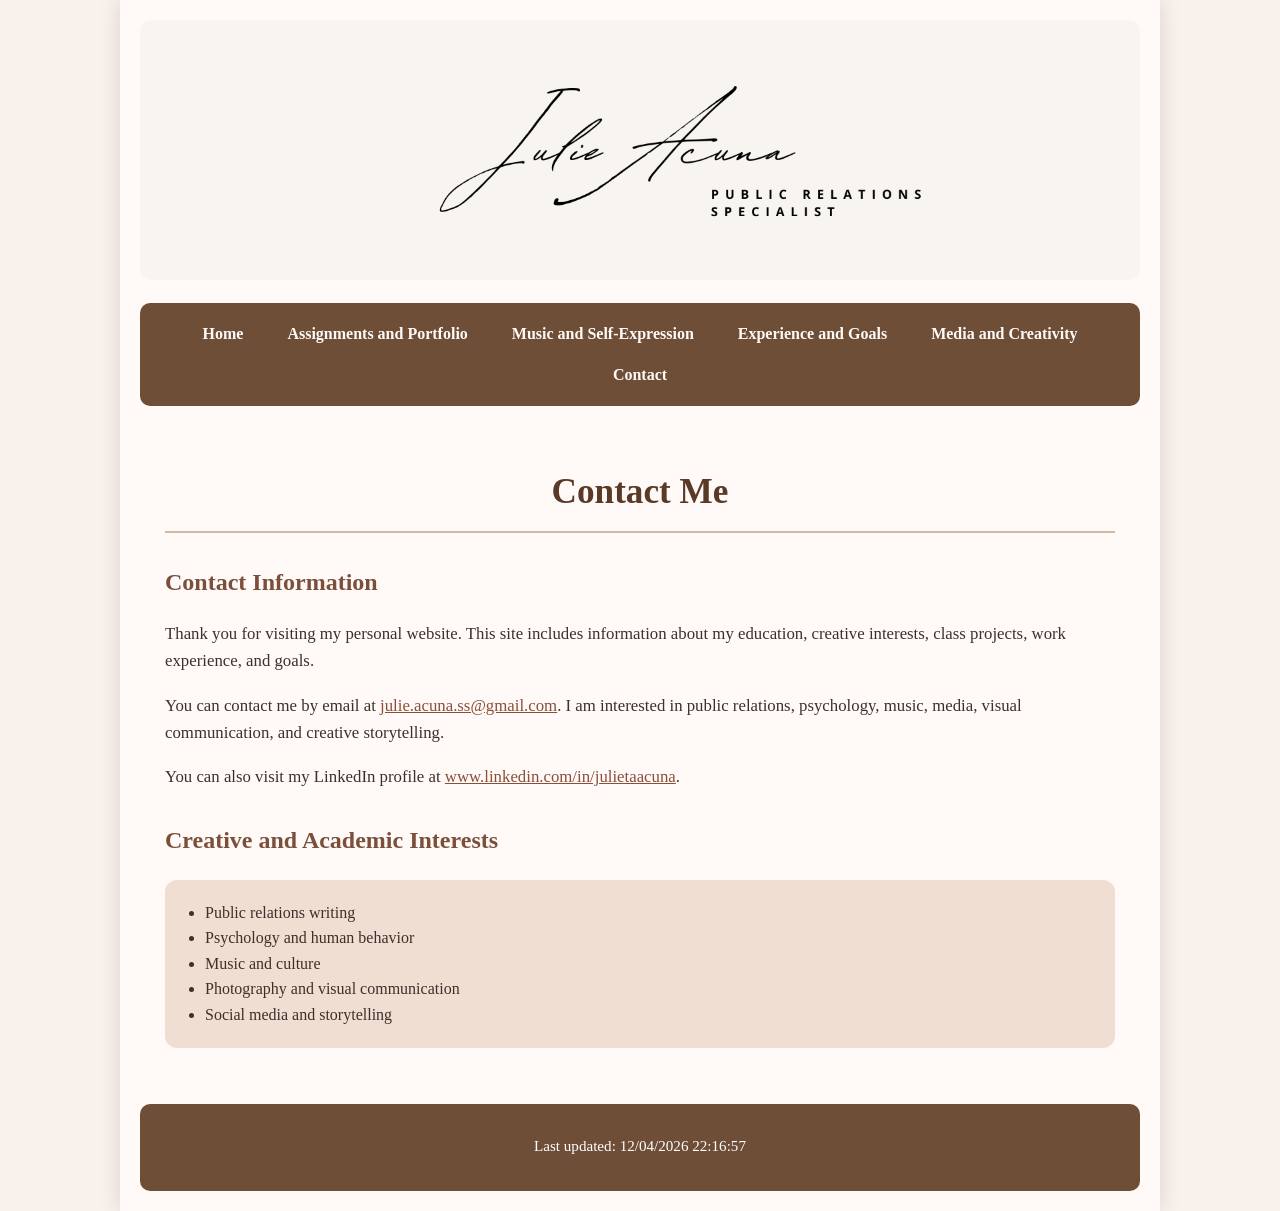
<file: contact.html>
<!DOCTYPE html>
<html lang="en">
<head>
    <meta charset="UTF-8">
    <meta name="description" content="Contact page for Julie Acuna, including email, LinkedIn, academic interests, and creative communication interests.">
    <meta name="keywords" content="Julie Acuna, contact, email, LinkedIn, public relations, psychology, media, visual communication">
    <meta name="author" content="Julie Acuna">
    <meta name="viewport" content="width=device-width, initial-scale=1.0">

    <title>Contact | Julie Acuna</title>

    <link rel="stylesheet" href="style.css">
</head>

<body>

    <div id="wrapper">

        <div id="header">
            <img src="header.png" alt="Julie Acuna website header">
        </div>

        <nav>
            <ul>
                <li><a href="index.html">Home</a></li>
                <li><a href="portfolio.html">Assignments and Portfolio</a></li>
                <li><a href="music.html">Music and Self-Expression</a></li>
                <li><a href="experience.html">Experience and Goals</a></li>
                <li><a href="media.html">Media and Creativity</a></li>
                <li><a href="contact.html">Contact</a></li>
            </ul>
        </nav>

        <main>

            <h1>Contact Me</h1>

            <h2>Contact Information</h2>

            <p>
                Thank you for visiting my personal website. This site includes information about my education, creative interests, class projects, work experience, and goals.
            </p>

            <p>
                You can contact me by email at 
                <a href="mailto:julie.acuna.ss@gmail.com">julie.acuna.ss@gmail.com</a>.
                I am interested in public relations, psychology, music, media, visual communication, and creative storytelling.
            </p>

            <p>
                You can also visit my LinkedIn profile at 
                <a href="https://www.linkedin.com/in/julietaacuna" target="_blank">www.linkedin.com/in/julietaacuna</a>.
            </p>

            <h2>Creative and Academic Interests</h2>

            <ul class="contact-list">
                <li>Public relations writing</li>
                <li>Psychology and human behavior</li>
                <li>Music and culture</li>
                <li>Photography and visual communication</li>
                <li>Social media and storytelling</li>
            </ul>

        </main>

        <footer>
            <p>
                Last updated:
                <script>
                    document.write(document.lastModified);
                </script>
            </p>
        </footer>

    </div>

</body>
</html>
</file>
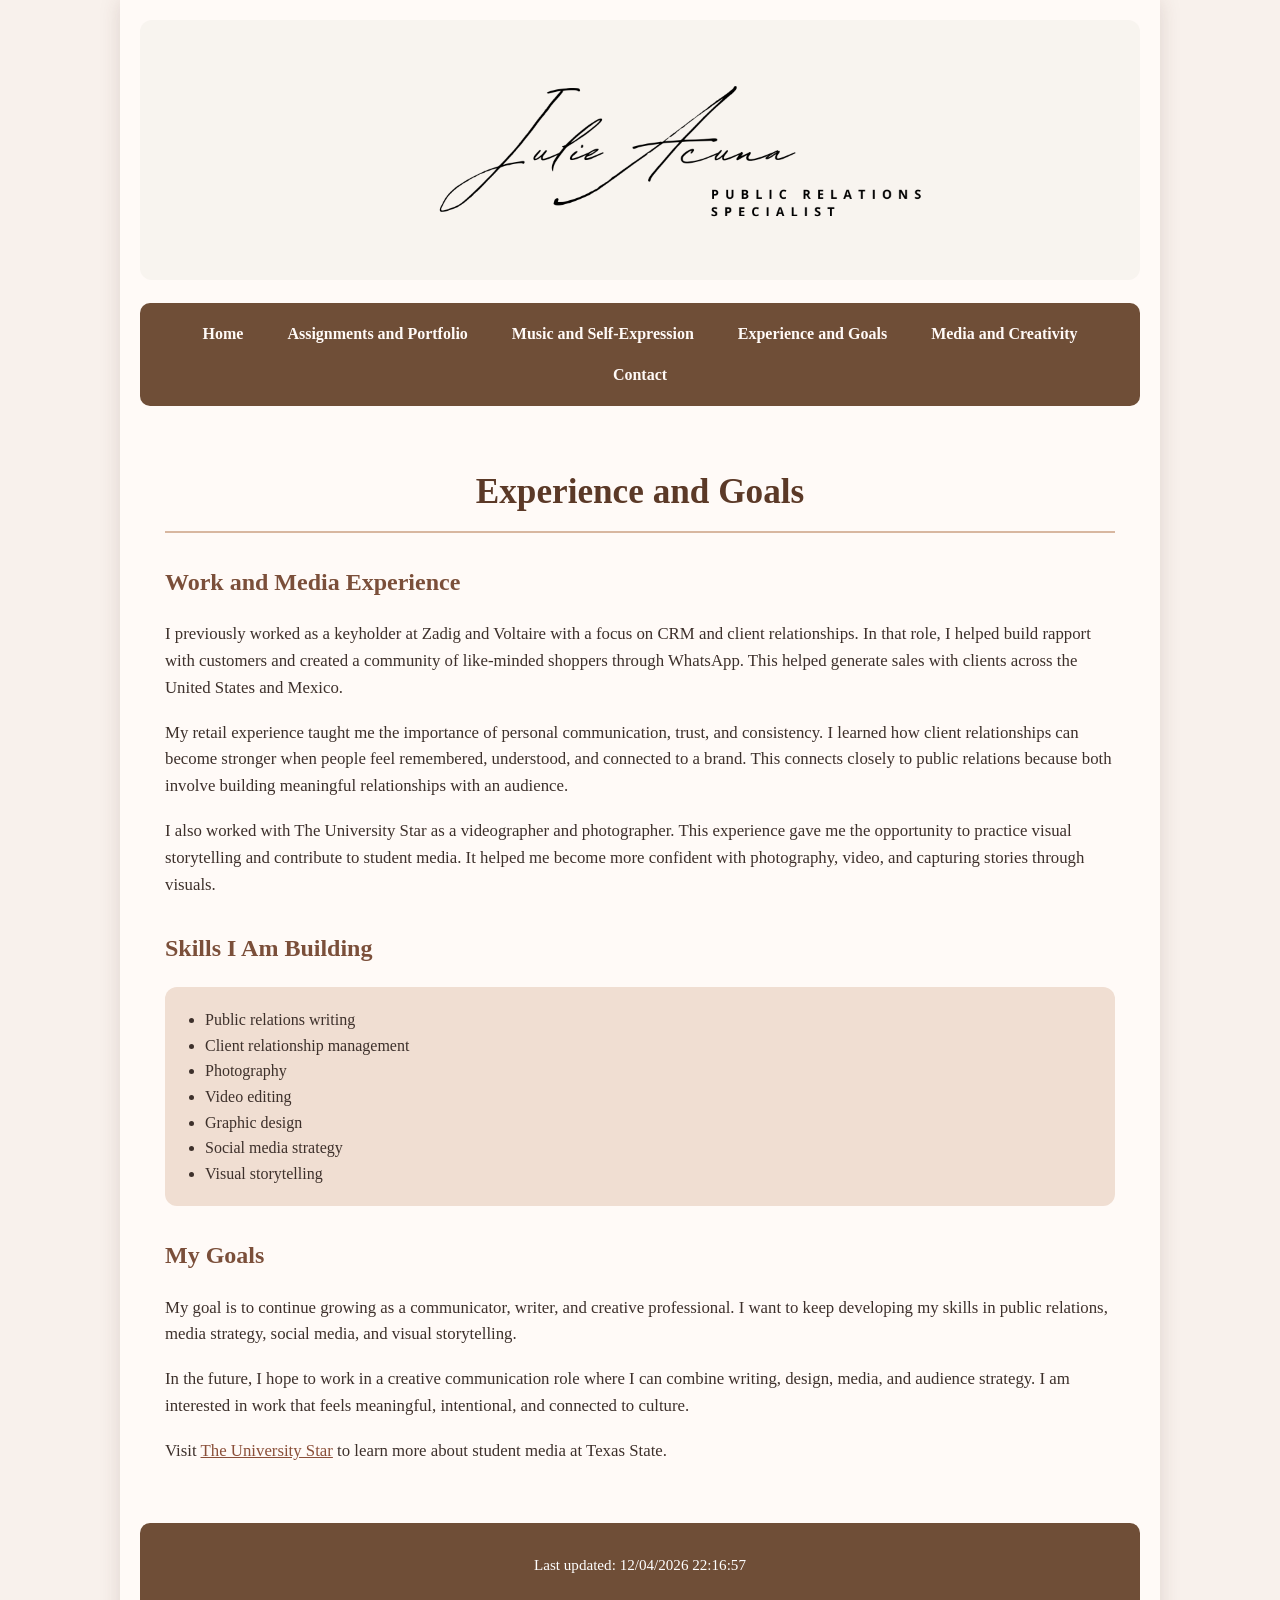
<file: experience.html>
<!DOCTYPE html>
<html lang="en">
<head>
    <meta charset="UTF-8">
    <meta name="description" content="Experience and goals page for Julie Acuna, featuring work experience, media experience, public relations skills, and career goals.">
    <meta name="keywords" content="Julie Acuna, experience, goals, public relations, CRM, Zadig and Voltaire, The University Star, photography, video">
    <meta name="author" content="Julie Acuna">
    <meta name="viewport" content="width=device-width, initial-scale=1.0">

    <title>Experience and Goals | Julie Acuna</title>

    <link rel="stylesheet" href="style.css">
</head>

<body>

    <div id="wrapper">

        <div id="header">
            <img src="header.png" alt="Julie Acuna website header">
        </div>

        <nav>
            <ul>
                <li><a href="index.html">Home</a></li>
                <li><a href="portfolio.html">Assignments and Portfolio</a></li>
                <li><a href="music.html">Music and Self-Expression</a></li>
                <li><a href="experience.html">Experience and Goals</a></li>
                <li><a href="media.html">Media and Creativity</a></li>
                <li><a href="contact.html">Contact</a></li>
            </ul>
        </nav>

        <main>

            <h1>Experience and Goals</h1>

            <h2>Work and Media Experience</h2>

            <p>
                I previously worked as a keyholder at Zadig and Voltaire with a focus on CRM and client relationships. In that role, I helped build rapport with customers and created a community of like-minded shoppers through WhatsApp. This helped generate sales with clients across the United States and Mexico.
            </p>

            <p>
                My retail experience taught me the importance of personal communication, trust, and consistency. I learned how client relationships can become stronger when people feel remembered, understood, and connected to a brand. This connects closely to public relations because both involve building meaningful relationships with an audience.
            </p>

            <p>
                I also worked with The University Star as a videographer and photographer. This experience gave me the opportunity to practice visual storytelling and contribute to student media. It helped me become more confident with photography, video, and capturing stories through visuals.
            </p>

            <h2>Skills I Am Building</h2>

            <ul class="skills-list">
                <li>Public relations writing</li>
                <li>Client relationship management</li>
                <li>Photography</li>
                <li>Video editing</li>
                <li>Graphic design</li>
                <li>Social media strategy</li>
                <li>Visual storytelling</li>
            </ul>

            <h2>My Goals</h2>

            <p>
                My goal is to continue growing as a communicator, writer, and creative professional. I want to keep developing my skills in public relations, media strategy, social media, and visual storytelling.
            </p>

            <p>
                In the future, I hope to work in a creative communication role where I can combine writing, design, media, and audience strategy. I am interested in work that feels meaningful, intentional, and connected to culture.
            </p>

            <p>
                Visit <a href="https://universitystar.com" target="_blank">The University Star</a> to learn more about student media at Texas State.
            </p>

        </main>

        <footer>
            <p>
                Last updated:
                <script>
                    document.write(document.lastModified);
                </script>
            </p>
        </footer>

    </div>

</body>
</html>
</file>
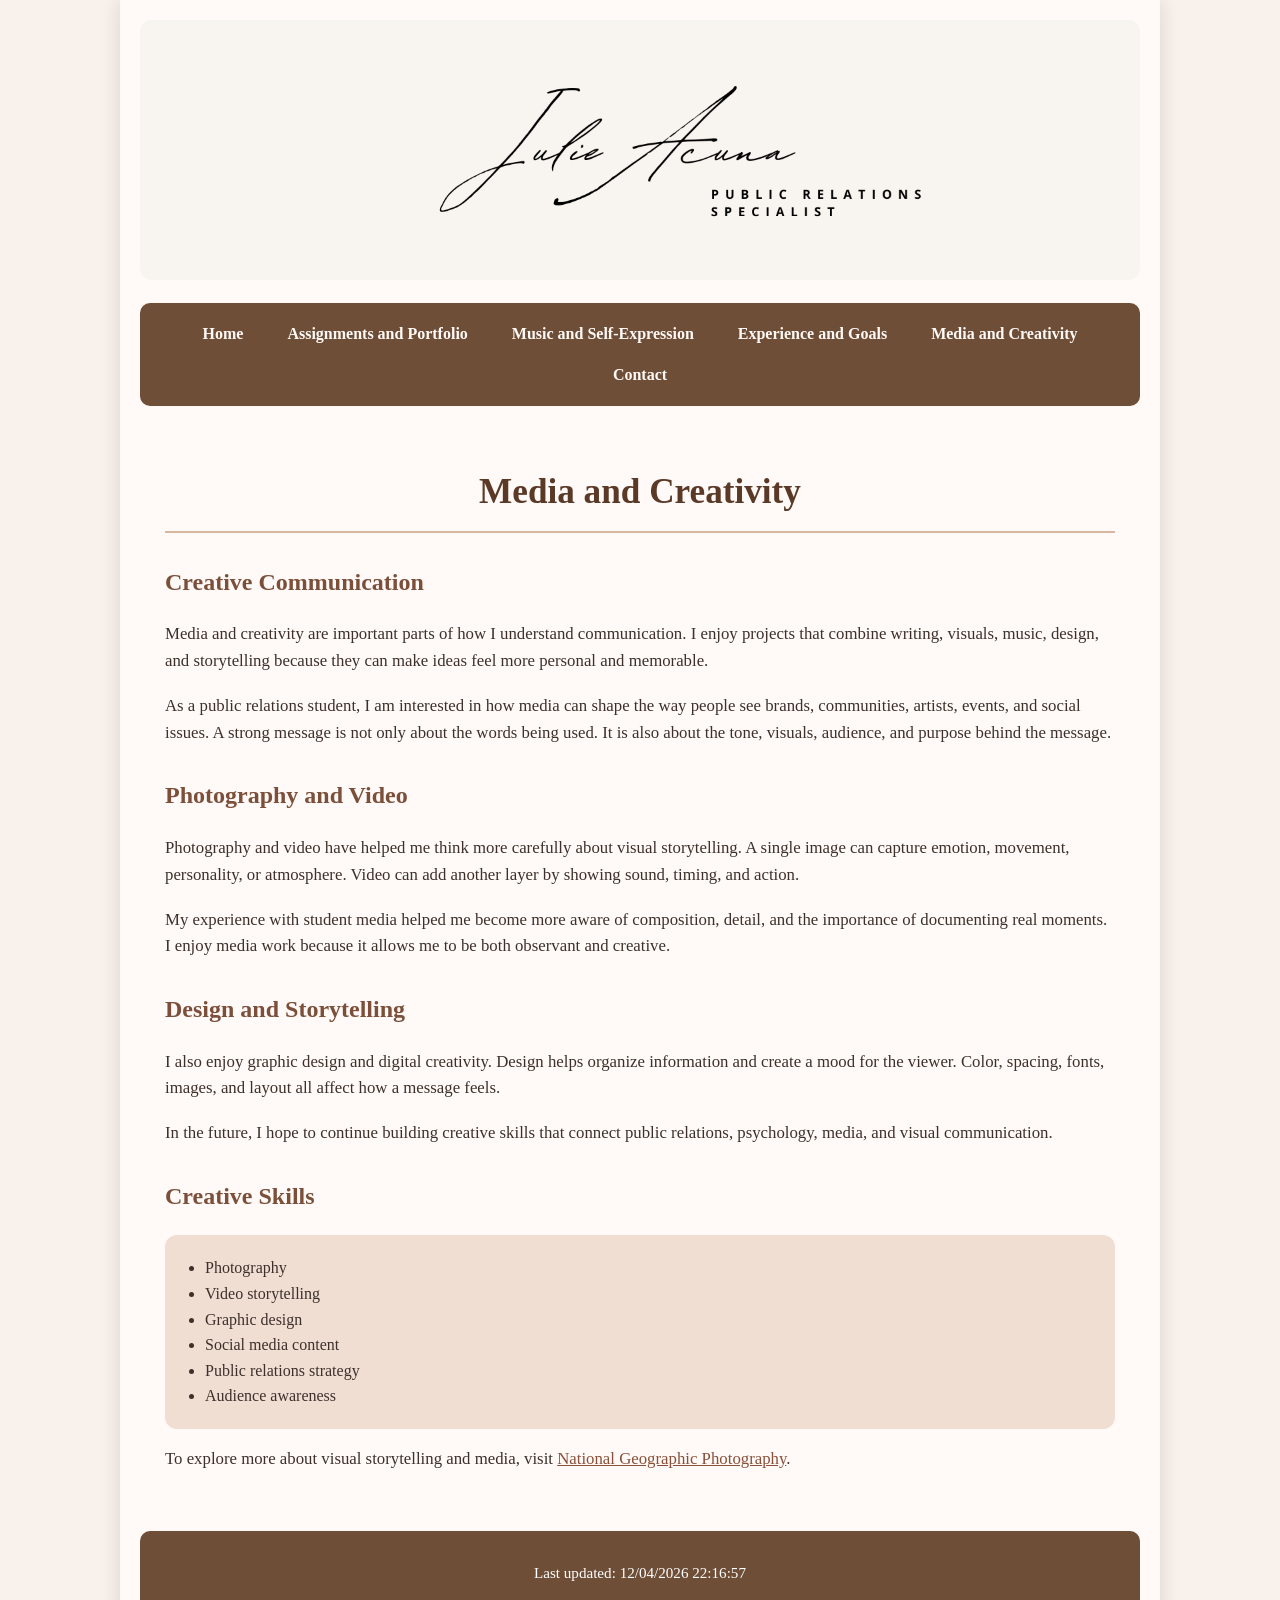
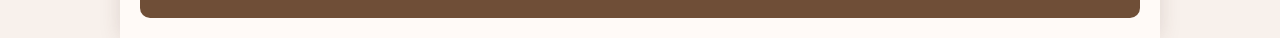
<file: media.html>
<!DOCTYPE html>
<html lang="en">
<head>
    <meta charset="UTF-8">
    <meta name="description" content="Media and creativity page for Julie Acuna, featuring photography, video, design, storytelling, and visual communication interests.">
    <meta name="keywords" content="Julie Acuna, media, creativity, photography, video, design, storytelling, public relations, visual communication">
    <meta name="author" content="Julie Acuna">
    <meta name="viewport" content="width=device-width, initial-scale=1.0">

    <title>Media and Creativity | Julie Acuna</title>

    <link rel="stylesheet" href="style.css">
</head>

<body>

    <div id="wrapper">

        <div id="header">
            <img src="header.png" alt="Julie Acuna website header">
        </div>

        <nav>
            <ul>
                <li><a href="index.html">Home</a></li>
                <li><a href="portfolio.html">Assignments and Portfolio</a></li>
                <li><a href="music.html">Music and Self-Expression</a></li>
                <li><a href="experience.html">Experience and Goals</a></li>
                <li><a href="media.html">Media and Creativity</a></li>
                <li><a href="contact.html">Contact</a></li>
            </ul>
        </nav>

        <main>

            <h1>Media and Creativity</h1>

            <h2>Creative Communication</h2>

            <p>
                Media and creativity are important parts of how I understand communication. I enjoy projects that combine writing, visuals, music, design, and storytelling because they can make ideas feel more personal and memorable.
            </p>

            <p>
                As a public relations student, I am interested in how media can shape the way people see brands, communities, artists, events, and social issues. A strong message is not only about the words being used. It is also about the tone, visuals, audience, and purpose behind the message.
            </p>

            <h2>Photography and Video</h2>

            <p>
                Photography and video have helped me think more carefully about visual storytelling. A single image can capture emotion, movement, personality, or atmosphere. Video can add another layer by showing sound, timing, and action.
            </p>

            <p>
                My experience with student media helped me become more aware of composition, detail, and the importance of documenting real moments. I enjoy media work because it allows me to be both observant and creative.
            </p>

            <h2>Design and Storytelling</h2>

            <p>
                I also enjoy graphic design and digital creativity. Design helps organize information and create a mood for the viewer. Color, spacing, fonts, images, and layout all affect how a message feels.
            </p>

            <p>
                In the future, I hope to continue building creative skills that connect public relations, psychology, media, and visual communication.
            </p>

            <h2>Creative Skills</h2>

            <ul class="skills-list">
                <li>Photography</li>
                <li>Video storytelling</li>
                <li>Graphic design</li>
                <li>Social media content</li>
                <li>Public relations strategy</li>
                <li>Audience awareness</li>
            </ul>

            <p>
                To explore more about visual storytelling and media, visit 
                <a href="https://www.nationalgeographic.com/photography/" target="_blank">National Geographic Photography</a>.
            </p>

        </main>

        <footer>
            <p>
                Last updated:
                <script>
                    document.write(document.lastModified);
                </script>
            </p>
        </footer>

    </div>

</body>
</html>
</file>
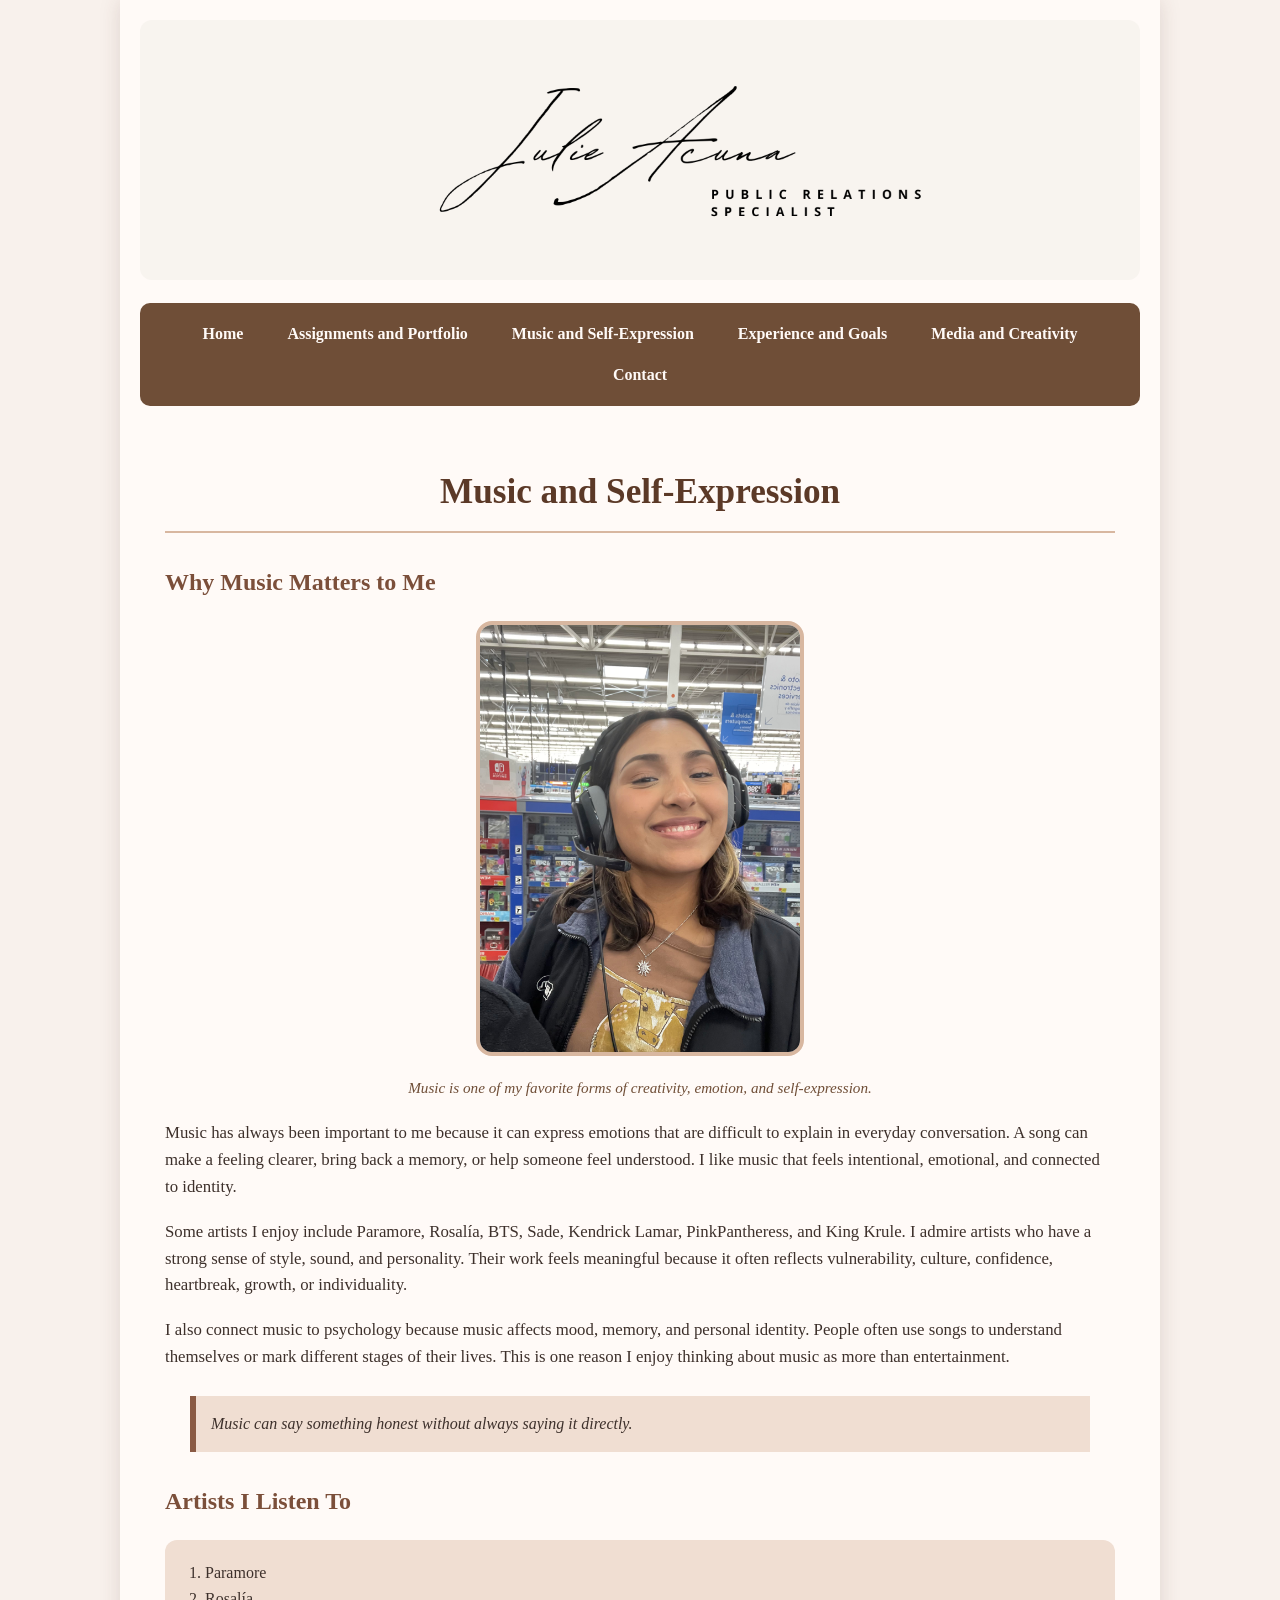
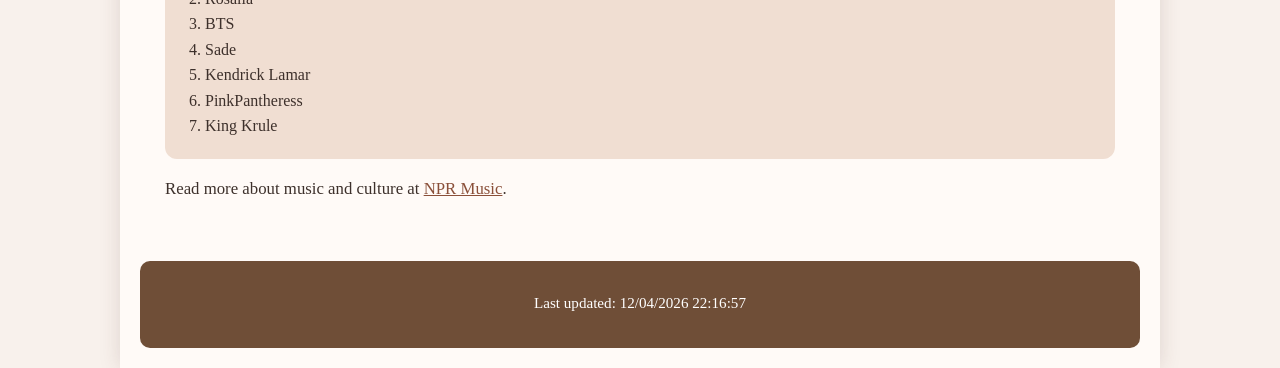
<file: music.html>
<!DOCTYPE html>
<html lang="en">
<head>
    <meta charset="UTF-8">
    <meta name="description" content="Music and self-expression page for Julie Acuna, exploring music, emotion, identity, psychology, and favorite artists.">
    <meta name="keywords" content="Julie Acuna, music, self-expression, psychology, identity, Paramore, Rosalía, BTS, Sade, Kendrick Lamar">
    <meta name="author" content="Julie Acuna">
    <meta name="viewport" content="width=device-width, initial-scale=1.0">

    <title>Music and Self-Expression | Julie Acuna</title>

    <link rel="stylesheet" href="style.css">
</head>

<body>

    <div id="wrapper">

        <div id="header">
            <img src="header.png" alt="Julie Acuna website header">
        </div>

        <nav>
            <ul>
                <li><a href="index.html">Home</a></li>
                <li><a href="portfolio.html">Assignments and Portfolio</a></li>
                <li><a href="music.html">Music and Self-Expression</a></li>
                <li><a href="experience.html">Experience and Goals</a></li>
                <li><a href="media.html">Media and Creativity</a></li>
                <li><a href="contact.html">Contact</a></li>
            </ul>
        </nav>

        <main>

            <h1>Music and Self-Expression</h1>

            <h2>Why Music Matters to Me</h2>

            <figure>
                <img class="content-photo" src="img_2035.jpeg" alt="Music related photo">
                <figcaption>Music is one of my favorite forms of creativity, emotion, and self-expression.</figcaption>
            </figure>

            <p>
                Music has always been important to me because it can express emotions that are difficult to explain in everyday conversation. A song can make a feeling clearer, bring back a memory, or help someone feel understood. I like music that feels intentional, emotional, and connected to identity.
            </p>

            <p>
                Some artists I enjoy include Paramore, Rosalía, BTS, Sade, Kendrick Lamar, PinkPantheress, and King Krule. I admire artists who have a strong sense of style, sound, and personality. Their work feels meaningful because it often reflects vulnerability, culture, confidence, heartbreak, growth, or individuality.
            </p>

            <p>
                I also connect music to psychology because music affects mood, memory, and personal identity. People often use songs to understand themselves or mark different stages of their lives. This is one reason I enjoy thinking about music as more than entertainment.
            </p>

            <blockquote>
                Music can say something honest without always saying it directly.
            </blockquote>

            <h2>Artists I Listen To</h2>

            <ol>
                <li>Paramore</li>
                <li>Rosalía</li>
                <li>BTS</li>
                <li>Sade</li>
                <li>Kendrick Lamar</li>
                <li>PinkPantheress</li>
                <li>King Krule</li>
            </ol>

            <p>
                Read more about music and culture at <a href="https://www.npr.org/music" target="_blank">NPR Music</a>.
            </p>

        </main>

        <footer>
            <p>
                Last updated:
                <script>
                    document.write(document.lastModified);
                </script>
            </p>
        </footer>

    </div>

</body>
</html>
</file>
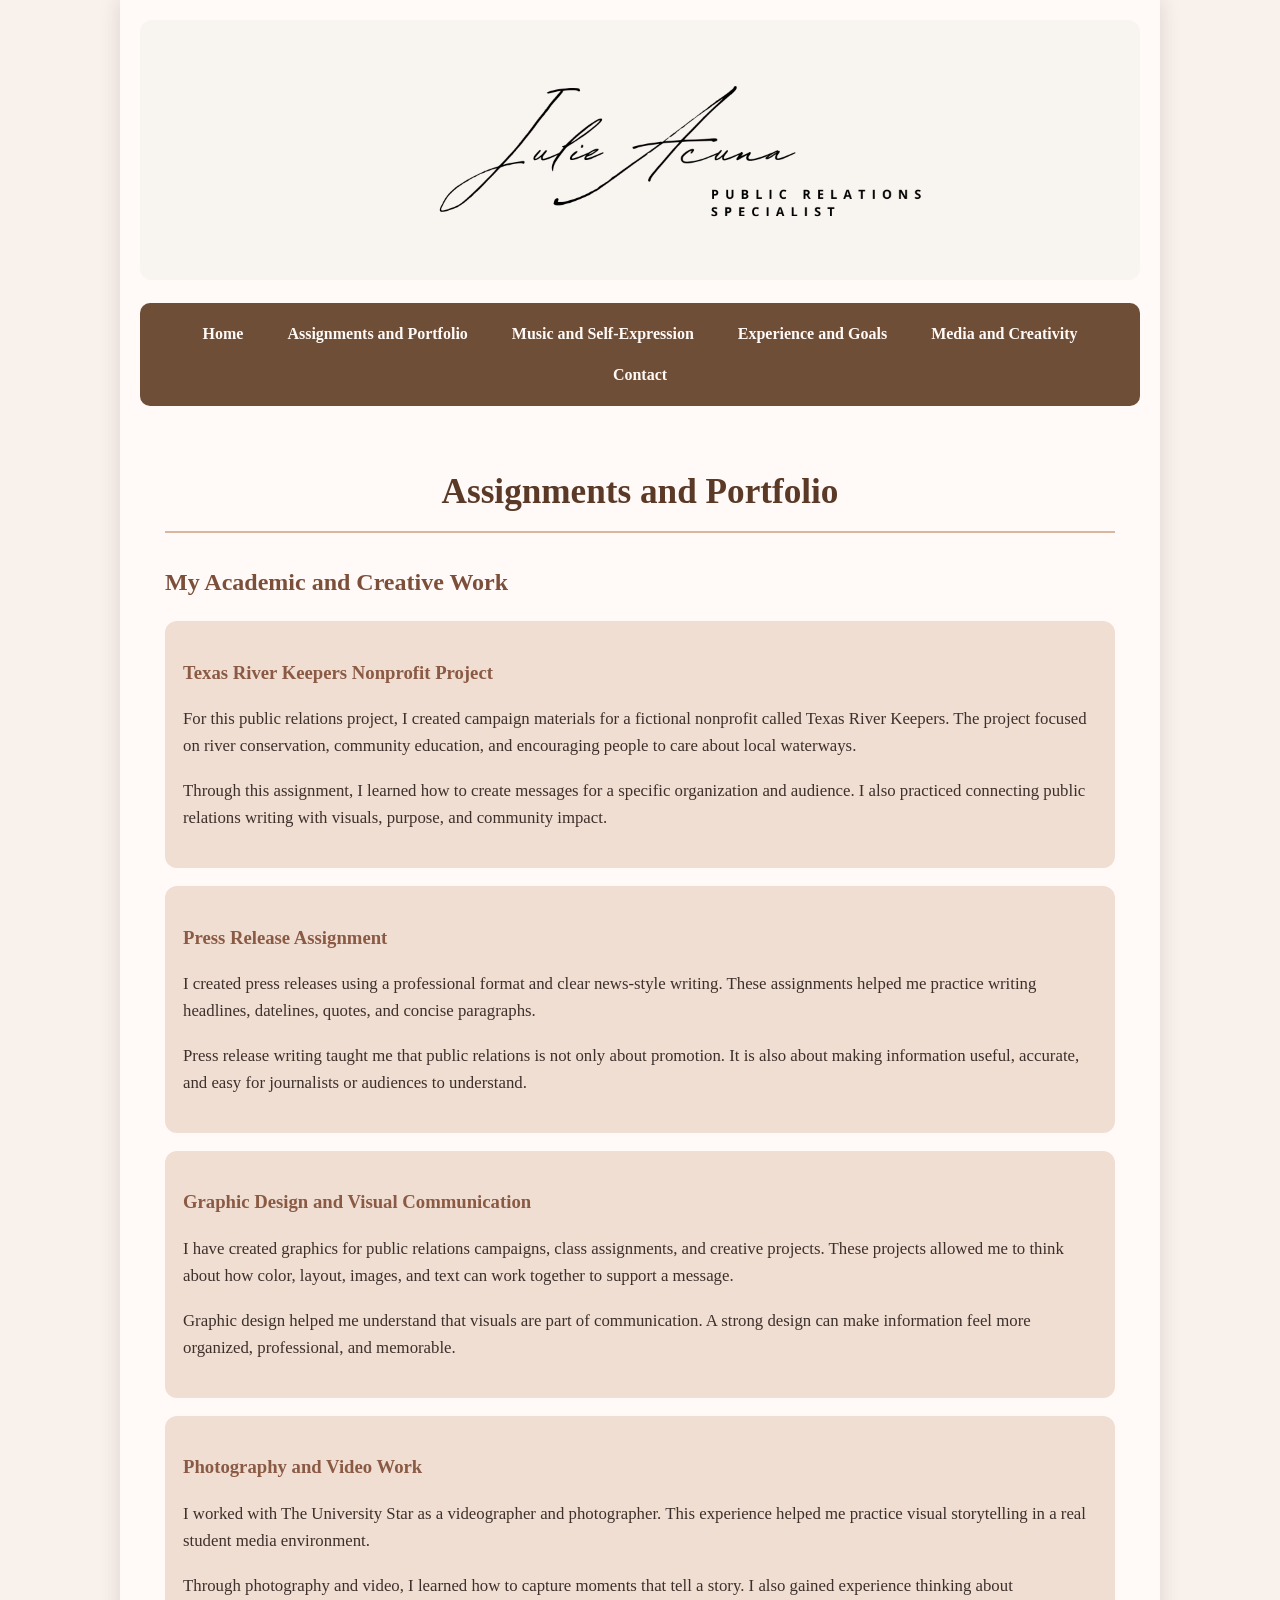
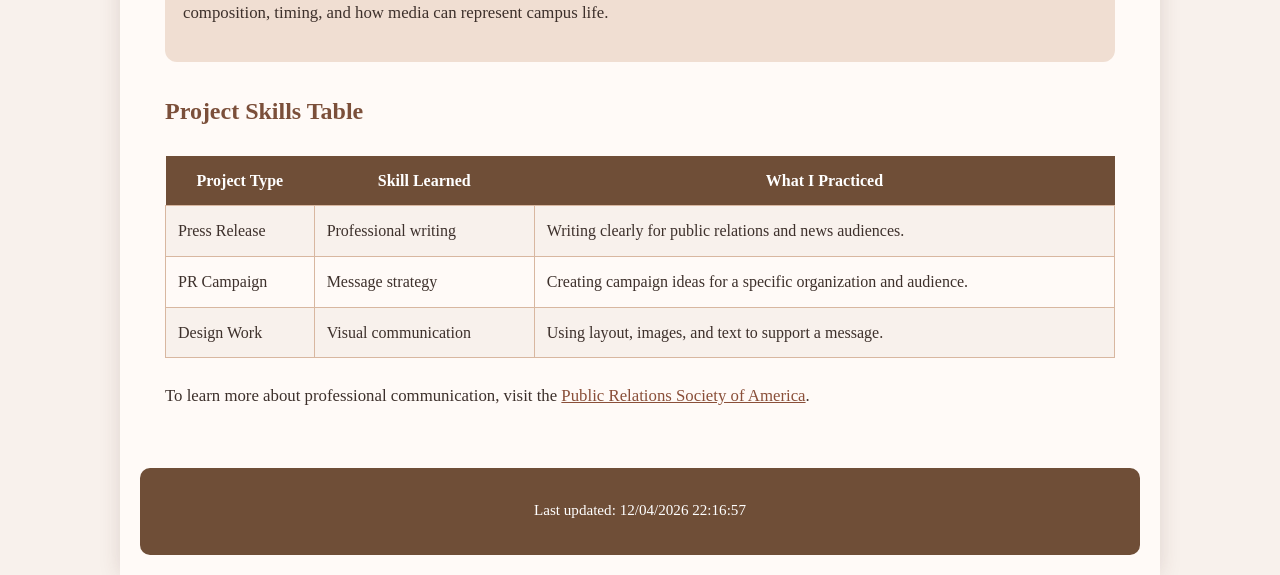
<file: portfolio.html>
<!DOCTYPE html>
<html lang="en">
<head>
    <meta charset="UTF-8">
    <meta name="description" content="Assignments and portfolio page for Julie Acuna, featuring academic projects, public relations work, design, photography, and video experience.">
    <meta name="keywords" content="Julie Acuna, portfolio, assignments, public relations, Texas River Keepers, press release, graphic design, photography">
    <meta name="author" content="Julie Acuna">
    <meta name="viewport" content="width=device-width, initial-scale=1.0">

    <title>Assignments and Portfolio | Julie Acuna</title>

    <link rel="stylesheet" href="style.css">
</head>

<body>

    <div id="wrapper">

        <div id="header">
            <img src="header.png" alt="Julie Acuna website header">
        </div>

        <nav>
            <ul>
                <li><a href="index.html">Home</a></li>
                <li><a href="portfolio.html">Assignments and Portfolio</a></li>
                <li><a href="music.html">Music and Self-Expression</a></li>
                <li><a href="experience.html">Experience and Goals</a></li>
                <li><a href="media.html">Media and Creativity</a></li>
                <li><a href="contact.html">Contact</a></li>
            </ul>
        </nav>

        <main>

            <h1>Assignments and Portfolio</h1>

            <h2>My Academic and Creative Work</h2>

            <ul class="project-list">
                <li>
                    <h3>Texas River Keepers Nonprofit Project</h3>
                    <p>
                        For this public relations project, I created campaign materials for a fictional nonprofit called Texas River Keepers. The project focused on river conservation, community education, and encouraging people to care about local waterways.
                    </p>
                    <p>
                        Through this assignment, I learned how to create messages for a specific organization and audience. I also practiced connecting public relations writing with visuals, purpose, and community impact.
                    </p>
                </li>

                <li>
                    <h3>Press Release Assignment</h3>
                    <p>
                        I created press releases using a professional format and clear news-style writing. These assignments helped me practice writing headlines, datelines, quotes, and concise paragraphs.
                    </p>
                    <p>
                        Press release writing taught me that public relations is not only about promotion. It is also about making information useful, accurate, and easy for journalists or audiences to understand.
                    </p>
                </li>

                <li>
                    <h3>Graphic Design and Visual Communication</h3>
                    <p>
                        I have created graphics for public relations campaigns, class assignments, and creative projects. These projects allowed me to think about how color, layout, images, and text can work together to support a message.
                    </p>
                    <p>
                        Graphic design helped me understand that visuals are part of communication. A strong design can make information feel more organized, professional, and memorable.
                    </p>
                </li>

                <li>
                    <h3>Photography and Video Work</h3>
                    <p>
                        I worked with The University Star as a videographer and photographer. This experience helped me practice visual storytelling in a real student media environment.
                    </p>
                    <p>
                        Through photography and video, I learned how to capture moments that tell a story. I also gained experience thinking about composition, timing, and how media can represent campus life.
                    </p>
                </li>
            </ul>

            <h2>Project Skills Table</h2>

            <table>
                <tr>
                    <th>Project Type</th>
                    <th>Skill Learned</th>
                    <th>What I Practiced</th>
                </tr>
                <tr>
                    <td>Press Release</td>
                    <td>Professional writing</td>
                    <td>Writing clearly for public relations and news audiences.</td>
                </tr>
                <tr>
                    <td>PR Campaign</td>
                    <td>Message strategy</td>
                    <td>Creating campaign ideas for a specific organization and audience.</td>
                </tr>
                <tr>
                    <td>Design Work</td>
                    <td>Visual communication</td>
                    <td>Using layout, images, and text to support a message.</td>
                </tr>
            </table>

            <p>
                To learn more about professional communication, visit the 
                <a href="https://www.prsa.org/" target="_blank">Public Relations Society of America</a>.
            </p>

        </main>

        <footer>
            <p>
                Last updated:
                <script>
                    document.write(document.lastModified);
                </script>
            </p>
        </footer>

    </div>

</body>
</html>
</file>
<file: style.css>
/* Julie Acuna Project 2 CSS */

body {
    background-color: #f8f1ec;
    color: #3d302b;
    font-family: Georgia, "Times New Roman", serif;
    margin: 0;
    padding: 0;
    line-height: 1.6;
}

#wrapper {
    width: 85%;
    max-width: 1000px;
    margin: 0 auto;
    background-color: #fffaf7;
    padding: 20px;
    box-shadow: 0 0 20px rgba(80, 50, 40, 0.15);
}

#header {
    text-align: center;
    margin-bottom: 15px;
}

#header img {
    width: 100%;
    max-height: 260px;
    object-fit: cover;
    border-radius: 12px;
}

nav {
    background-color: #6f4e37;
    padding: 10px;
    border-radius: 10px;
    margin-bottom: 25px;
}

nav ul {
    list-style-type: none;
    margin: 0;
    padding: 0;
    text-align: center;
}

nav li {
    display: inline-block;
    margin: 8px;
}

nav a {
    color: #fffaf7;
    text-decoration: none;
    font-weight: bold;
    padding: 8px 12px;
    border-radius: 20px;
}

nav a:hover {
    background-color: #d8b7a0;
    color: #3d302b;
}

main {
    padding: 10px 25px;
}

h1 {
    color: #5b3927;
    text-align: center;
    font-size: 2.2em;
    border-bottom: 2px solid #d8b7a0;
    padding-bottom: 10px;
}

h2 {
    color: #7b4f3a;
    margin-top: 30px;
}

h3 {
    color: #8a5a44;
}

p {
    font-size: 1.05em;
    margin-bottom: 18px;
}

a {
    color: #8a4f39;
}

a:hover {
    color: #b06f53;
}

.profile-photo {
    width: 280px;
    max-width: 100%;
    display: block;
    margin: 20px auto;
    border-radius: 16px;
    border: 4px solid #d8b7a0;
}

.content-photo {
    width: 320px;
    max-width: 100%;
    display: block;
    margin: 20px auto;
    border-radius: 16px;
    border: 4px solid #d8b7a0;
}

figure {
    text-align: center;
    margin: 20px auto;
}

figcaption {
    font-style: italic;
    color: #6f4e37;
    font-size: 0.95em;
}

blockquote {
    background-color: #f0ded2;
    border-left: 6px solid #8a5a44;
    padding: 15px;
    font-style: italic;
    margin: 25px;
}

.project-list {
    list-style-type: none;
    padding: 0;
}

.project-list li {
    background-color: #f0ded2;
    padding: 18px;
    margin-bottom: 18px;
    border-radius: 12px;
}

.skills-list,
.contact-list {
    background-color: #f0ded2;
    padding: 20px 40px;
    border-radius: 12px;
}

ol {
    background-color: #f0ded2;
    padding: 20px 40px;
    border-radius: 12px;
}

table {
    width: 100%;
    border-collapse: collapse;
    margin: 25px 0;
    background-color: #fffaf7;
}

th {
    background-color: #6f4e37;
    color: white;
    padding: 12px;
}

td {
    border: 1px solid #d8b7a0;
    padding: 12px;
}

tr:nth-child(even) {
    background-color: #f8f1ec;
}

footer {
    text-align: center;
    margin-top: 30px;
    padding: 15px;
    background-color: #6f4e37;
    color: white;
    border-radius: 10px;
    font-size: 0.9em;
}
</file>
